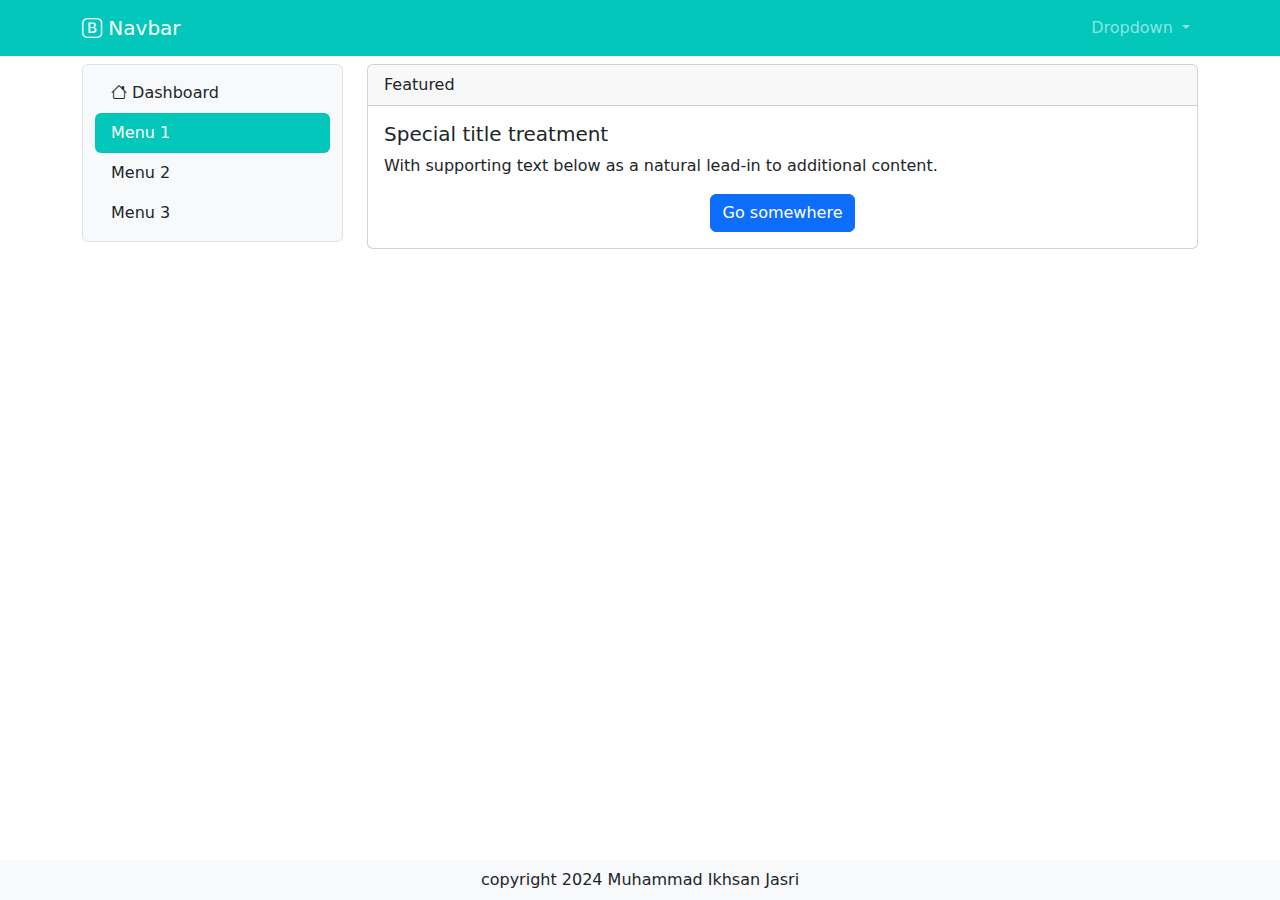
<file: index.html>
<!doctype html>
<html lang="en">

<head>
    <meta charset="utf-8">
    <meta name="viewport" content="width=device-width, initial-scale=1">
    <title>Bootstrap demo</title>
    <link href="https://cdn.jsdelivr.net/npm/bootstrap@5.3.3/dist/css/bootstrap.min.css" rel="stylesheet"
        integrity="sha384-QWTKZyjpPEjISv5WaRU9OFeRpok6YctnYmDr5pNlyT2bRjXh0JMhjY6hW+ALEwIH" crossorigin="anonymous">
    <link rel="stylesheet" href="style.css">
    <link rel="stylesheet" href="https://cdn.jsdelivr.net/npm/bootstrap-icons@1.11.3/font/bootstrap-icons.min.css">
    </head>

<body>
    <!-- Header-->
    <nav class="navbar navbar-expand bg-primary navbar-dark">
        <div class="container-lg">
            <a class="navbar-brand" href="#"> <i class="bi bi-bootstrap"></i> Navbar</a>

            <div class="collapse navbar-collapse justify-content-end" id="navbarSupportedContent">
                <ul class="navbar-nav">


                    <li class="nav-item dropdown">
                        <a class="nav-link dropdown-toggle" href="#" role="button" data-bs-toggle="dropdown"
                            aria-expanded="false">
                            Dropdown
                        </a>
                        <ul class="dropdown-menu dropdown-menu-end mt-2">
                            <li><a class="dropdown-item" href="#" data-bs-toggle="modal" data-bs-target="#exampleModal">
                                    <i class="bi bi-person-square"></i> Profil</a></li>
                            <li><a class="dropdown-item" href="#"> <i class="bi bi-key"></i> Ubah password</a></li>
                            <li><a class="dropdown-item" href="#"> <i class="bi bi-gear"></i> Pengaturan</a></li>
                            <li>
                                <hr class="dropdown-divider">
                            </li>
                            <li><a class="dropdown-item" href="#"> <i class="bi bi-box-arrow-left"></i> logout</a></li>
                        </ul>
                    </li>

                </ul>

            </div>
        </div>
    </nav>
    <!-- End Header-->
    <div class="container-lg">
        <div class="row">
            <!-- Sidebar navigasi-->
            <div class="col-lg-3 ">



                <nav class="navbar navbar-expand-lg bg-body-tertiary rounded mt-2 border">
                    <div class="container-fluid">

                        <button class="navbar-toggler" type="button" data-bs-toggle="offcanvas"
                            data-bs-target="#offcanvasNavbar" aria-controls="offcanvasNavbar"
                            aria-label="Toggle navigation">
                            <span class="navbar-toggler-icon"></span>
                        </button>
                        <div class="offcanvas offcanvas-start" tabindex="-1" id="offcanvasNavbar"
                            aria-labelledby="offcanvasNavbarLabel">
                            <div class="offcanvas-header">
                                <h5 class="offcanvas-title" id="offcanvasNavbarLabel">Offcanvas</h5>
                                <button type="button" class="btn-close" data-bs-dismiss="offcanvas"
                                    aria-label="Close"></button>
                            </div>
                            <div class="offcanvas-body">
                                <ul class="nav nav-pills flex-column flex-grow-1">
                                    <li class="nav-item">
                                        <a class="nav-link link-dark " aria-current="page" href="index.html"> <i
                                                class="bi bi-house"></i> Dashboard</a>
                                    </li>
                                    <li class="nav-item">
                                        <a class="nav-link active" href="#">Menu 1</a>
                                    </li>
                                    <li class="nav-item">
                                        <a class="nav-link link-dark" href="table.html">Menu 2</a>
                                    </li>
                                    <li class="nav-item">
                                        <a class="nav-link link-dark" href="#">Menu 3</a>
                                    </li>
                                </ul>
                            </div>
                        </div>
                    </div>
                </nav>

            </div>
            <!-- End Sidebar navigasi-->

            <!-- Content-->
            <div class="col-lg-9 ">
                <div class="card mt-2">
                    <div class="card-header">
                        Featured
                    </div>
                    <div class="card-body">
                        <h5 class="card-title">Special title treatment</h5>
                        <p class="card-text">With supporting text below as a natural lead-in to additional content.</p>
                        <div class="text-center">
                            <a href="#" class="btn btn-primary">Go somewhere</a>
                        </div>

                    </div>
                </div>

            </div>
            <!-- End Content-->
        </div>

        <!-- footer-->
        <div class="text-center bg-light fixed-bottom py-2">
            copyright 2024 Muhammad Ikhsan Jasri
        </div>
        <!-- End footer-->

        <!-- modal-->
        <!-- Modal -->
        <div class="modal fade modal-xl" id="exampleModal" tabindex="-1" aria-labelledby="exampleModalLabel"
            aria-hidden="true">
            <div class="modal-dialog modal-fullscreen-md-down">
                <div class="modal-content">
                    <div class="modal-header">
                        <h1 class="modal-title fs-5" id="exampleModalLabel">Profil</h1>
                        <button type="button" class="btn-close" data-bs-dismiss="modal" aria-label="Close"></button>
                    </div>
                    <div class="modal-body">
                        <form action="">
                            <div class="mb-3">
                                <label for="exampleFormControlInput1" class="form-label">Email address</label>
                                <input type="email" class="form-control" id="exampleFormControlInput1"
                                    placeholder="name@example.com" value="Muhammadikhsanjasri@gmail.com" disabled>
                            </div>
                            <div class="mb-3">
                                <label for="exampleFormControlInput1" class="form-label">Nama</label>
                                <input type="text" class="form-control" id="exampleFormControlInput1"
                                    placeholder="nama anda">
                            </div>
                            <div class="mb-3">
                                <label for="exampleFormControlTextarea1" class="form-label">Alamat</label>
                                <textarea class="form-control" id="exampleFormControlTextarea1" rows="3"></textarea>
                            </div>
                            <select class="form-select" aria-label="Default select example">
                                <option selected>Hobi</option>
                                <option value="1">Boxing</option>
                                <option value="2">sepak bola</option>
                                <option value="3">lari</option>
                                <option value="4">berenang</option>
                            </select>
                        </form>
                    </div>
                    <div class="modal-footer">
                        <button type="button" class="btn btn-secondary" data-bs-dismiss="modal">Close</button>
                        <button type="button" class="btn btn-primary">Save</button>
                    </div>
                </div>
            </div>
        </div>
        <!--End modal-->

        <script src="https://cdn.jsdelivr.net/npm/bootstrap@5.3.3/dist/js/bootstrap.bundle.min.js"
            integrity="sha384-YvpcrYf0tY3lHB60NNkmXc5s9fDVZLESaAA55NDzOxhy9GkcIdslK1eN7N6jIeHz"
            crossorigin="anonymous"></script>

</html>
</file>
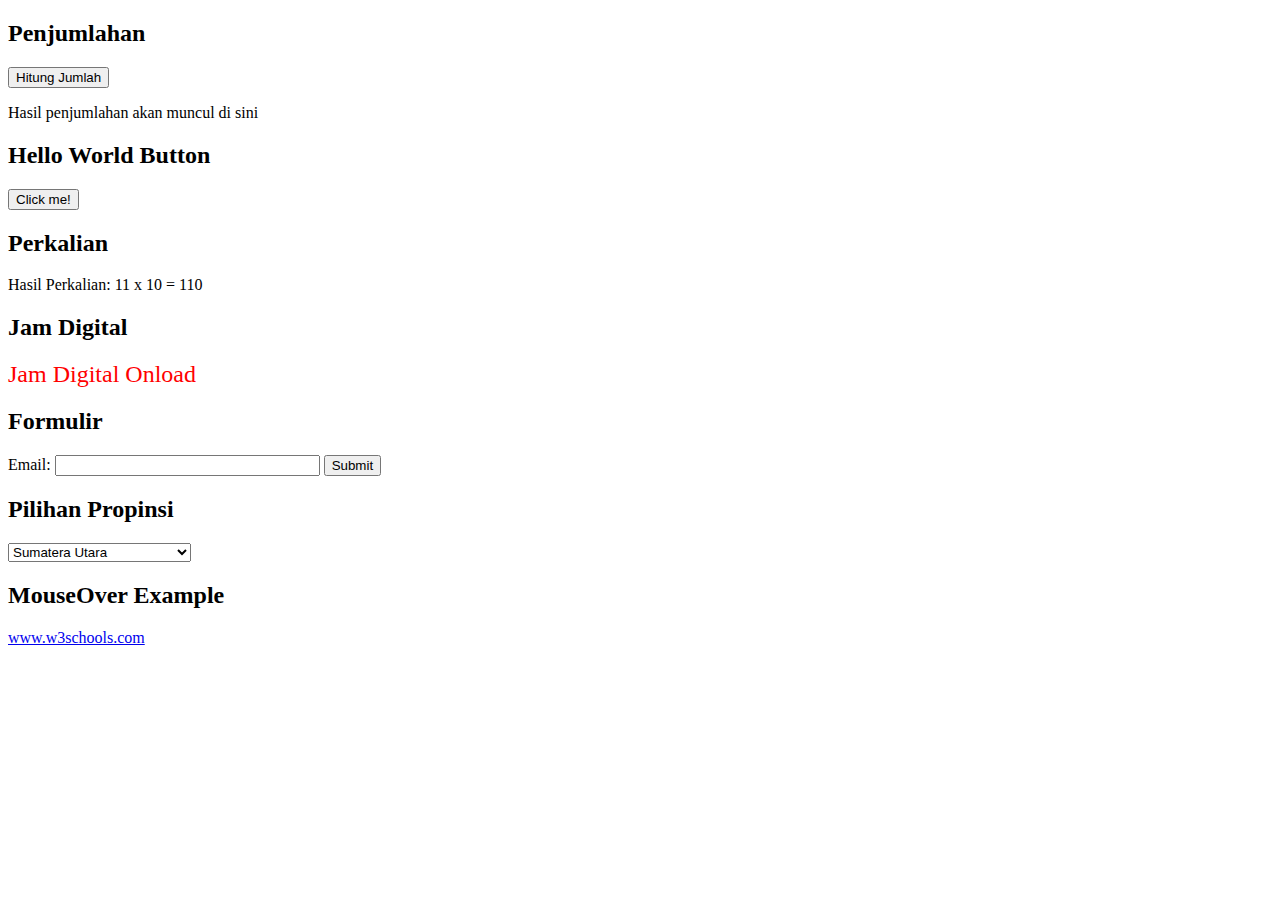
<file: contohjava.html>
<!DOCTYPE html>
<html lang="en">

<head>
    <title>Combined HTML Example</title>
    <script type="text/javascript">
        // Skrip untuk Jam
        var jam = 17;
        if (jam <= 10) {
            alert("Selamat Pagi.");
        } else if (jam > 10 && jam <= 15) {
            alert("Selamat Siang.");
        } else {
            alert("Selamat Sore.");
        }

        // Skrip untuk Penjumlahan
        function sumNumbers() {
            var bil1 = parseFloat(prompt("Bilangan 1", "0"));
            var bil2 = parseFloat(prompt("Bilangan 2", "0"));
            var jml = bil1 + bil2;
            document.getElementById("result").innerText = "Hasil penjumlahan: " + jml;
        }

        // Skrip untuk Hello World
        function displayMessage() {
            alert("Hello World!");
        }

        // Skrip untuk Perkalian
        function multiply(a, b) {
            return a * b;
        }

        // Skrip untuk Validasi Formulir
        function validate_form(form) {
            var email = form.email.value;
            return email.includes("@"); // Sederhana validasi email
        }
    </script>
    <style type="text/css">
        .jam {
            font-size: 24px;
            color: hsl(0, 100%, 50%);
        }
    </style>
</head>

<body onload="document.getElementById('digital_clock').innerText = 'Jam Digital Onload'">
    <!-- Bagian Penjumlahan -->
    <h2>Penjumlahan</h2>
    <button onclick="sumNumbers()">Hitung Jumlah</button>
    <p id="result">Hasil penjumlahan akan muncul di sini</p>

    <!-- Bagian Hello World -->
    <h2>Hello World Button</h2>
    <form>
        <input type="button" value="Click me!" onclick="displayMessage()" />
    </form>

    <!-- Bagian Perkalian -->
    <h2>Perkalian</h2>
    <p>Hasil Perkalian: <span id="multiplication_result">11 x 10 = 110</span></p>

    <!-- Bagian Jam Digital -->
    <h2>Jam Digital</h2>
    <div id="digital_clock" class="jam">Jam Digital</div>

    <!-- Bagian Validasi Formulir -->
    <h2>Formulir</h2>
    <form action="submit.htm" onsubmit="return validate_form(this)" method="post">
        <label for="email">Email:</label>
        <input type="text" name="email" id="email" size="30" />
        <input type="submit" value="Submit" />
    </form>

    <!-- Bagian Pilihan Propinsi -->
    <h2>Pilihan Propinsi</h2>
    <form>
        <select name="propinsi" onChange="alert('Tampil kota pada propinsi ' + this.value);">
            <option value="Sumut">Sumatera Utara</option>
            <option value="NAD">Nanggroe Aceh Darusalam</option>
            <option value="Jabar">Jawa Barat</option>
        </select>
    </form>

    <!-- Bagian MouseOver -->
    <h2>MouseOver Example</h2>
    <a href="http://www.w3schools.com" onmouseover="alert('An onMouseOver event');">
        www.w3schools.com
    </a>
</body>

</html>
</file>
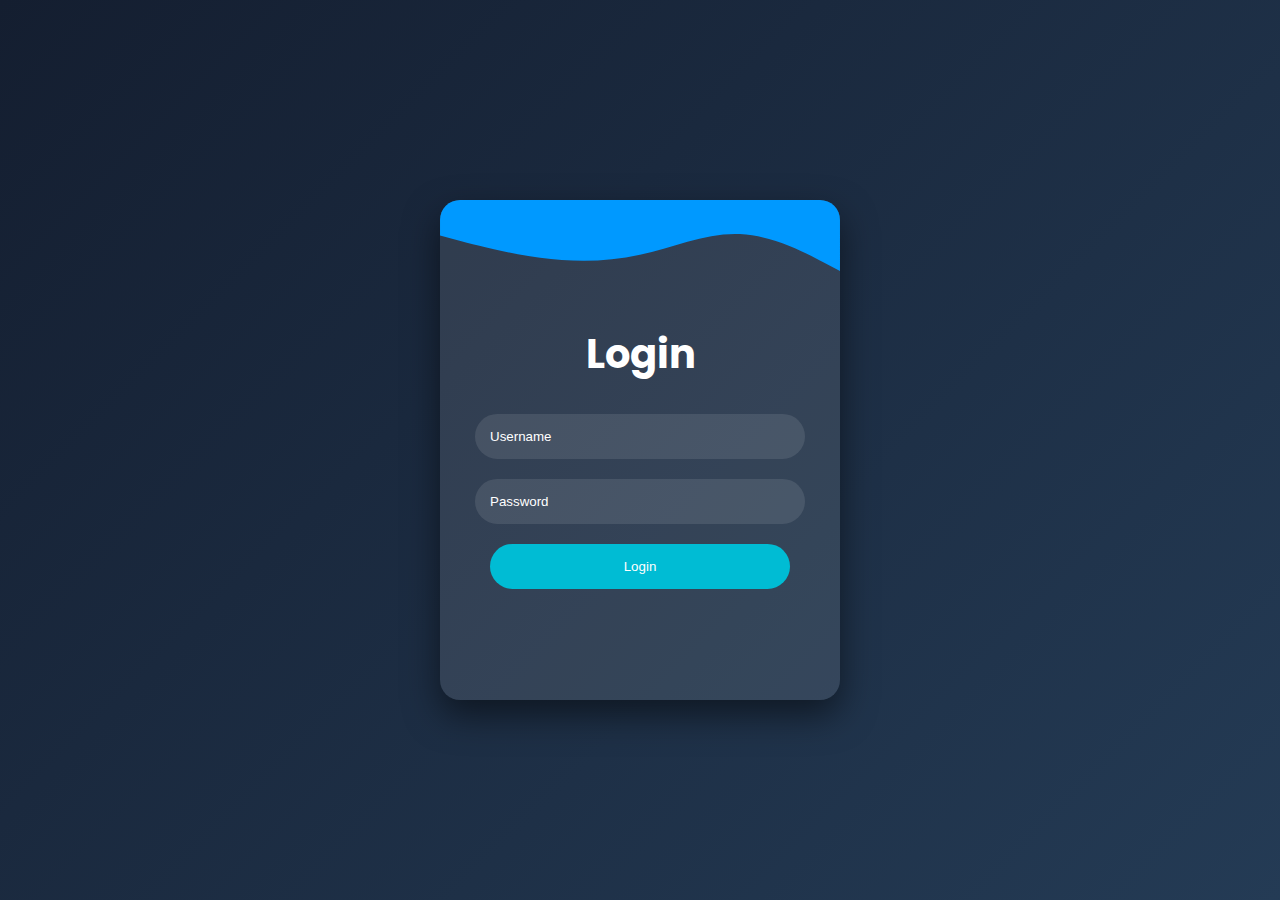
<file: login page.html>
<!DOCTYPE html>
<html lang="en">
<head>
    <meta charset="UTF-8">
    <meta name="viewport" content="width=device-width, initial-scale=1.0">
    <title>Login Page</title>
    <link href="https://fonts.googleapis.com/css2?family=Poppins:wght@300;400;500&display=swap" rel="stylesheet">
    <style>
        body {
            margin: 0;
            padding: 0;
            display: flex;
            justify-content: center;
            align-items: center;
            height: 100vh;
            background-color: #141e30;
            background-image: linear-gradient(135deg, #141e30 0%, #243b55 100%);
            font-family: 'Poppins', sans-serif;
            overflow: hidden;
        }
        .container {
            position: relative;
            width: 400px;
            height: 500px;
            background: rgba(255, 255, 255, 0.1);
            border-radius: 20px;
            overflow: hidden;
            box-shadow: 0 15px 35px rgba(0, 0, 0, 0.5);
        }
        .wave {
            position: absolute;
            bottom: 0;
            left: 0;
            height: 100%;
            width: 100%;
            z-index: 1;
        }
        .wave svg {
            width: 100%;
            height: auto;
            display: block;
        }
        .content {
            position: absolute;
            top: 50%;
            left: 50%;
            transform: translate(-50%, -50%);
            text-align: center;
            z-index: 2;
            color: #fff;
        }
        .content h2 {
            font-size: 2.5rem;
            margin-bottom: 30px;
        }
        .form-group {
            margin-bottom: 20px;
        }
        .form-group input {
            width: 300px;
            padding: 15px;
            border: none;
            border-radius: 30px;
            outline: none;
            background: rgba(255, 255, 255, 0.1);
            color: #fff;
        }
        .form-group input::placeholder {
            color: #fff;
        }
        .form-group input:focus::placeholder {
            color: rgba(255, 255, 255, 0.5);
        }
        .form-group input[type="submit"] {
            background: #00bcd4;
            color: #fff;
            cursor: pointer;
            transition: background 0.3s;
        }
        .form-group input[type="submit"]:hover {
            background: #0097a7;
        }
    </style>
</head>
<body>
    <div class="container">
        <div class="wave">
            <svg xmlns="http://www.w3.org/2000/svg" viewBox="0 0 1440 320"><path fill="#0099ff" fill-opacity="1" d="M0,128L60,144C120,160,240,192,360,208C480,224,600,224,720,197.3C840,171,960,117,1080,122.7C1200,128,1320,192,1380,224L1440,256L1440,0L1380,0C1320,0,1200,0,1080,0C960,0,840,0,720,0C600,0,480,0,360,0C240,0,120,0,60,0L0,0Z"></path></svg>
        </div>
        <div class="content">
            <h2>Login</h2>
            <form id="loginForm">
                <div class="form-group">
                    <input type="text" id="username" name="username" placeholder="Username" required>
                </div>
                <div class="form-group">
                    <input type="password" id="password" name="password" placeholder="Password" required>
                </div>
                <div class="form-group">
                    <input type="submit" value="Login">
                </div>
            </form>
        </div>
    </div>
    <script>
        document.getElementById("loginForm").addEventListener("submit", function (event) {
            event.preventDefault();
            
            var username = document.getElementById("username").value;
            var password = document.getElementById("password").value;

            // Ganti kondisi ini dengan kondisi yang sesuai dengan kebutuhan aplikasi Anda
            if (username === "ikhsan" && password === "udin") {
                alert("Selamat datang, " + username + "!");
                // Redirect ke halaman index.html setelah login berhasil
                window.location.href = "index1.html";
            } else {
                alert("Username atau password salah. Silakan coba lagi.");
            }
        });
    </script>
</body>
</html>
</file>
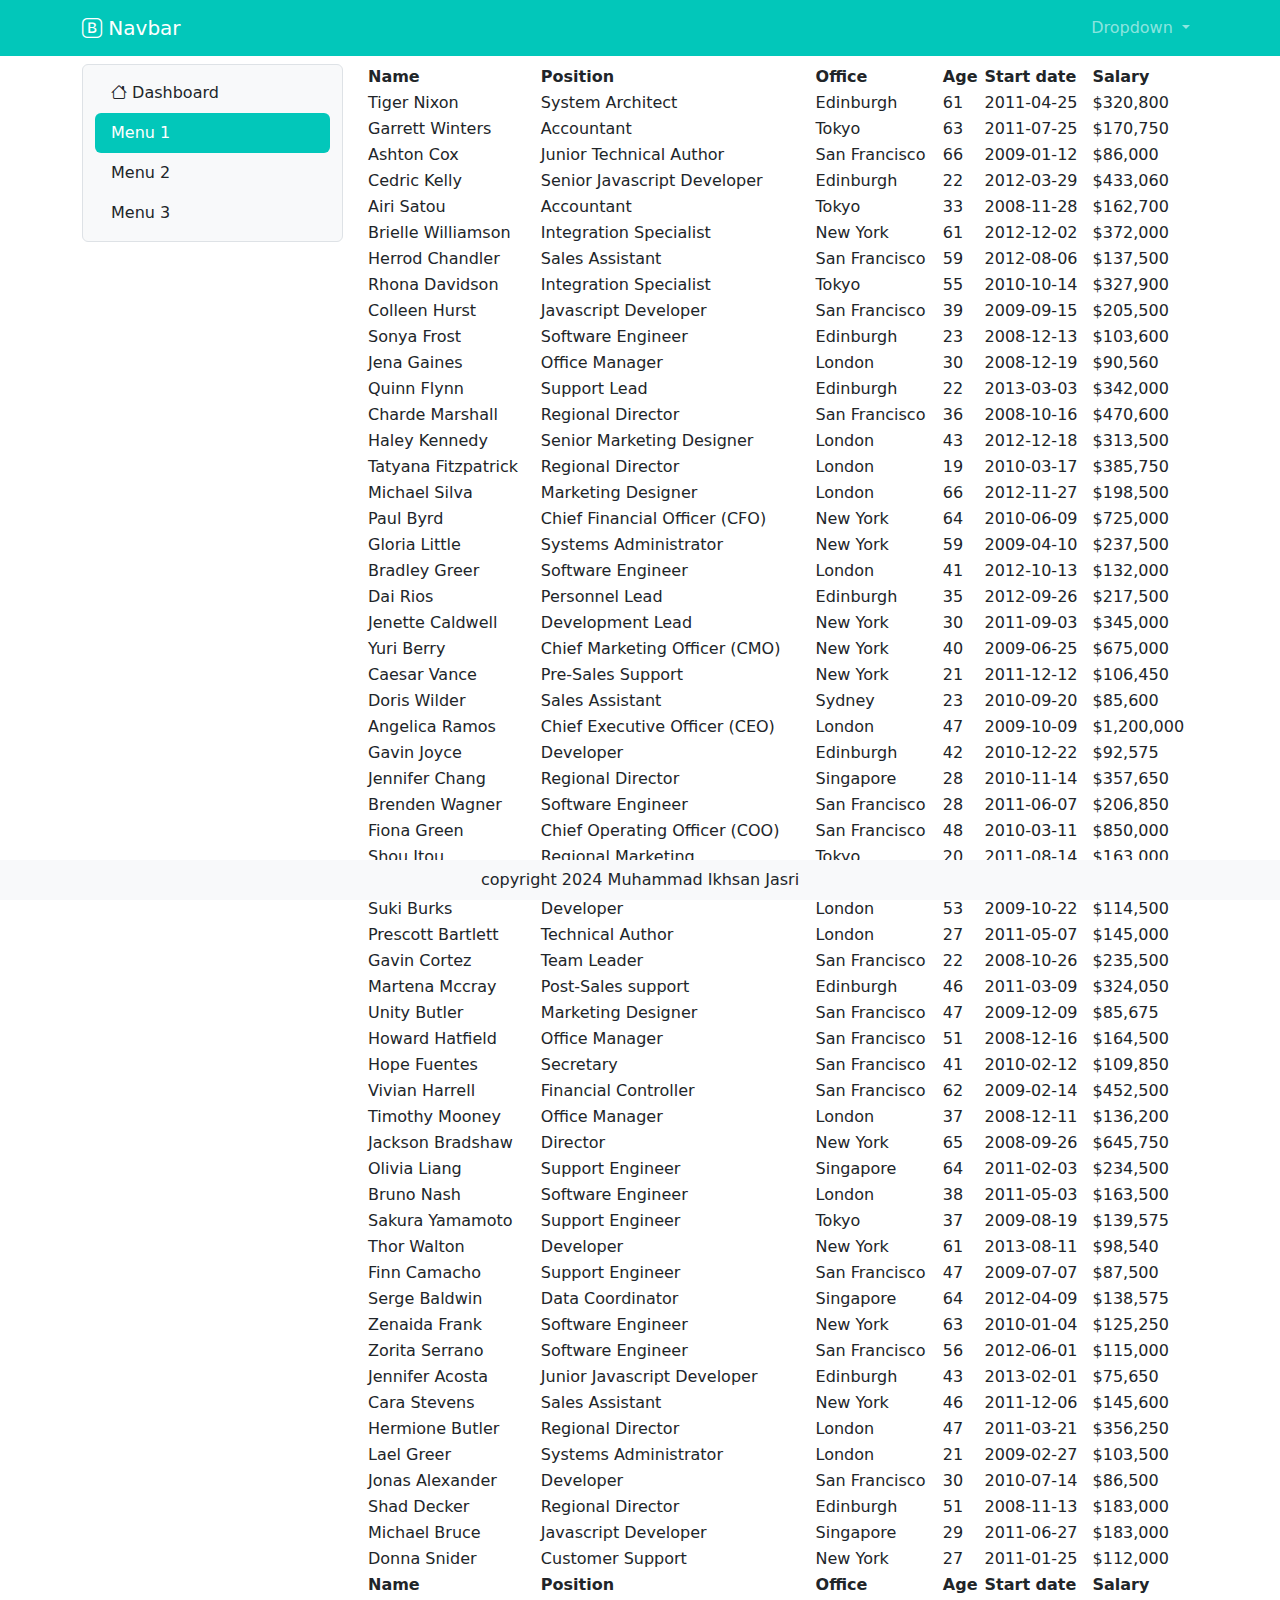
<file: table.html>
<!doctype html>
<html lang="en">

<head>
    <meta charset="utf-8">
    <meta name="viewport" content="width=device-width, initial-scale=1">
    <title>Bootstrap demo</title>
    <link href="https://cdn.jsdelivr.net/npm/bootstrap@5.3.3/dist/css/bootstrap.min.css" rel="stylesheet"
        integrity="sha384-QWTKZyjpPEjISv5WaRU9OFeRpok6YctnYmDr5pNlyT2bRjXh0JMhjY6hW+ALEwIH" crossorigin="anonymous">
    <link rel="stylesheet" href="style.css">
    <link rel="stylesheet" href="https://cdn.jsdelivr.net/npm/bootstrap-icons@1.11.1/font/bootstrap-icons.min.css">
    <link rel="stylesheet" href="https://cdn.datatables.net/1.13.6/css/dataTables.dataTables.css" />
    <script src="https://code.jquery.com/jquery-3.7.0.js"></script>
    <script src="https://cdn.datatables.net/1.13.6/js/jquery.datatables.js"></script>

</head>

<body>
    <!-- Header-->
    <nav class="navbar navbar-expand bg-primary navbar-dark">
        <div class="container-lg">
            <a class="navbar-brand" href="#"> <i class="bi bi-bootstrap"></i> Navbar</a>

            <div class="collapse navbar-collapse justify-content-end" id="navbarSupportedContent">
                <ul class="navbar-nav">


                    <li class="nav-item dropdown">
                        <a class="nav-link dropdown-toggle" href="#" role="button" data-bs-toggle="dropdown"
                            aria-expanded="false">
                            Dropdown
                        </a>
                        <ul class="dropdown-menu dropdown-menu-end mt-2">
                            <li><a class="dropdown-item" href="#" data-bs-toggle="modal" data-bs-target="#exampleModal">
                                    <i class="bi bi-person-square"></i> Profil</a></li>
                            <li><a class="dropdown-item" href="#"> <i class="bi bi-key"></i> Ubah password</a></li>
                            <li><a class="dropdown-item" href="#"> <i class="bi bi-gear"></i> Pengaturan</a></li>
                            <li>
                                <hr class="dropdown-divider">
                            </li>
                            <li><a class="dropdown-item" href="#"> <i class="bi bi-box-arrow-left"></i> logout</a></li>
                        </ul>
                    </li>

                </ul>

            </div>
        </div>
    </nav>
    <!-- End Header-->
    <div class="container-lg">
        <div class="row">
            <!-- Sidebar navigasi-->
            <div class="col-lg-3 ">



                <nav class="navbar navbar-expand-lg bg-body-tertiary rounded mt-2 border">
                    <div class="container-fluid">

                        <button class="navbar-toggler" type="button" data-bs-toggle="offcanvas"
                            data-bs-target="#offcanvasNavbar" aria-controls="offcanvasNavbar"
                            aria-label="Toggle navigation">
                            <span class="navbar-toggler-icon"></span>
                        </button>
                        <div class="offcanvas offcanvas-start" tabindex="-1" id="offcanvasNavbar"
                            aria-labelledby="offcanvasNavbarLabel">
                            <div class="offcanvas-header">
                                <h5 class="offcanvas-title" id="offcanvasNavbarLabel">Offcanvas</h5>
                                <button type="button" class="btn-close" data-bs-dismiss="offcanvas"
                                    aria-label="Close"></button>
                            </div>
                            <div class="offcanvas-body">
                                <ul class="nav nav-pills flex-column flex-grow-1">
                                    <li class="nav-item">
                                        <a class="nav-link link-dark " aria-current="page" href="index.html"> <i
                                                class="bi bi-house"></i> Dashboard</a>
                                    </li>
                                    <li class="nav-item">
                                        <a class="nav-link active" href="#">Menu 1</a>
                                    </li>
                                    <li class="nav-item">
                                        <a class="nav-link link-dark" href="#">Menu 2</a>
                                    </li>
                                    <li class="nav-item">
                                        <a class="nav-link link-dark" href="#">Menu 3</a>
                                    </li>
                                </ul>
                            </div>
                        </div>
                    </div>
                </nav>

            </div>
            <!-- End Sidebar navigasi-->

            <!-- Content-->
            <div class="col-lg-9 mb-5 mt-2">
            <table id="example" class="display " style="width:100%">
                <thead>
                    <tr>
                        <th>Name</th>
                        <th>Position</th>
                        <th>Office</th>
                        <th>Age</th>
                        <th>Start date</th>
                        <th>Salary</th>
                    </tr>
                </thead>
                <tbody>
                    <tr>
                        <td>Tiger Nixon</td>
                        <td>System Architect</td>
                        <td>Edinburgh</td>
                        <td>61</td>
                        <td>2011-04-25</td>
                        <td>$320,800</td>
                    </tr>
                    <tr>
                        <td>Garrett Winters</td>
                        <td>Accountant</td>
                        <td>Tokyo</td>
                        <td>63</td>
                        <td>2011-07-25</td>
                        <td>$170,750</td>
                    </tr>
                    <tr>
                        <td>Ashton Cox</td>
                        <td>Junior Technical Author</td>
                        <td>San Francisco</td>
                        <td>66</td>
                        <td>2009-01-12</td>
                        <td>$86,000</td>
                    </tr>
                    <tr>
                        <td>Cedric Kelly</td>
                        <td>Senior Javascript Developer</td>
                        <td>Edinburgh</td>
                        <td>22</td>
                        <td>2012-03-29</td>
                        <td>$433,060</td>
                    </tr>
                    <tr>
                        <td>Airi Satou</td>
                        <td>Accountant</td>
                        <td>Tokyo</td>
                        <td>33</td>
                        <td>2008-11-28</td>
                        <td>$162,700</td>
                    </tr>
                    <tr>
                        <td>Brielle Williamson</td>
                        <td>Integration Specialist</td>
                        <td>New York</td>
                        <td>61</td>
                        <td>2012-12-02</td>
                        <td>$372,000</td>
                    </tr>
                    <tr>
                        <td>Herrod Chandler</td>
                        <td>Sales Assistant</td>
                        <td>San Francisco</td>
                        <td>59</td>
                        <td>2012-08-06</td>
                        <td>$137,500</td>
                    </tr>
                    <tr>
                        <td>Rhona Davidson</td>
                        <td>Integration Specialist</td>
                        <td>Tokyo</td>
                        <td>55</td>
                        <td>2010-10-14</td>
                        <td>$327,900</td>
                    </tr>
                    <tr>
                        <td>Colleen Hurst</td>
                        <td>Javascript Developer</td>
                        <td>San Francisco</td>
                        <td>39</td>
                        <td>2009-09-15</td>
                        <td>$205,500</td>
                    </tr>
                    <tr>
                        <td>Sonya Frost</td>
                        <td>Software Engineer</td>
                        <td>Edinburgh</td>
                        <td>23</td>
                        <td>2008-12-13</td>
                        <td>$103,600</td>
                    </tr>
                    <tr>
                        <td>Jena Gaines</td>
                        <td>Office Manager</td>
                        <td>London</td>
                        <td>30</td>
                        <td>2008-12-19</td>
                        <td>$90,560</td>
                    </tr>
                    <tr>
                        <td>Quinn Flynn</td>
                        <td>Support Lead</td>
                        <td>Edinburgh</td>
                        <td>22</td>
                        <td>2013-03-03</td>
                        <td>$342,000</td>
                    </tr>
                    <tr>
                        <td>Charde Marshall</td>
                        <td>Regional Director</td>
                        <td>San Francisco</td>
                        <td>36</td>
                        <td>2008-10-16</td>
                        <td>$470,600</td>
                    </tr>
                    <tr>
                        <td>Haley Kennedy</td>
                        <td>Senior Marketing Designer</td>
                        <td>London</td>
                        <td>43</td>
                        <td>2012-12-18</td>
                        <td>$313,500</td>
                    </tr>
                    <tr>
                        <td>Tatyana Fitzpatrick</td>
                        <td>Regional Director</td>
                        <td>London</td>
                        <td>19</td>
                        <td>2010-03-17</td>
                        <td>$385,750</td>
                    </tr>
                    <tr>
                        <td>Michael Silva</td>
                        <td>Marketing Designer</td>
                        <td>London</td>
                        <td>66</td>
                        <td>2012-11-27</td>
                        <td>$198,500</td>
                    </tr>
                    <tr>
                        <td>Paul Byrd</td>
                        <td>Chief Financial Officer (CFO)</td>
                        <td>New York</td>
                        <td>64</td>
                        <td>2010-06-09</td>
                        <td>$725,000</td>
                    </tr>
                    <tr>
                        <td>Gloria Little</td>
                        <td>Systems Administrator</td>
                        <td>New York</td>
                        <td>59</td>
                        <td>2009-04-10</td>
                        <td>$237,500</td>
                    </tr>
                    <tr>
                        <td>Bradley Greer</td>
                        <td>Software Engineer</td>
                        <td>London</td>
                        <td>41</td>
                        <td>2012-10-13</td>
                        <td>$132,000</td>
                    </tr>
                    <tr>
                        <td>Dai Rios</td>
                        <td>Personnel Lead</td>
                        <td>Edinburgh</td>
                        <td>35</td>
                        <td>2012-09-26</td>
                        <td>$217,500</td>
                    </tr>
                    <tr>
                        <td>Jenette Caldwell</td>
                        <td>Development Lead</td>
                        <td>New York</td>
                        <td>30</td>
                        <td>2011-09-03</td>
                        <td>$345,000</td>
                    </tr>
                    <tr>
                        <td>Yuri Berry</td>
                        <td>Chief Marketing Officer (CMO)</td>
                        <td>New York</td>
                        <td>40</td>
                        <td>2009-06-25</td>
                        <td>$675,000</td>
                    </tr>
                    <tr>
                        <td>Caesar Vance</td>
                        <td>Pre-Sales Support</td>
                        <td>New York</td>
                        <td>21</td>
                        <td>2011-12-12</td>
                        <td>$106,450</td>
                    </tr>
                    <tr>
                        <td>Doris Wilder</td>
                        <td>Sales Assistant</td>
                        <td>Sydney</td>
                        <td>23</td>
                        <td>2010-09-20</td>
                        <td>$85,600</td>
                    </tr>
                    <tr>
                        <td>Angelica Ramos</td>
                        <td>Chief Executive Officer (CEO)</td>
                        <td>London</td>
                        <td>47</td>
                        <td>2009-10-09</td>
                        <td>$1,200,000</td>
                    </tr>
                    <tr>
                        <td>Gavin Joyce</td>
                        <td>Developer</td>
                        <td>Edinburgh</td>
                        <td>42</td>
                        <td>2010-12-22</td>
                        <td>$92,575</td>
                    </tr>
                    <tr>
                        <td>Jennifer Chang</td>
                        <td>Regional Director</td>
                        <td>Singapore</td>
                        <td>28</td>
                        <td>2010-11-14</td>
                        <td>$357,650</td>
                    </tr>
                    <tr>
                        <td>Brenden Wagner</td>
                        <td>Software Engineer</td>
                        <td>San Francisco</td>
                        <td>28</td>
                        <td>2011-06-07</td>
                        <td>$206,850</td>
                    </tr>
                    <tr>
                        <td>Fiona Green</td>
                        <td>Chief Operating Officer (COO)</td>
                        <td>San Francisco</td>
                        <td>48</td>
                        <td>2010-03-11</td>
                        <td>$850,000</td>
                    </tr>
                    <tr>
                        <td>Shou Itou</td>
                        <td>Regional Marketing</td>
                        <td>Tokyo</td>
                        <td>20</td>
                        <td>2011-08-14</td>
                        <td>$163,000</td>
                    </tr>
                    <tr>
                        <td>Michelle House</td>
                        <td>Integration Specialist</td>
                        <td>Sydney</td>
                        <td>37</td>
                        <td>2011-06-02</td>
                        <td>$95,400</td>
                    </tr>
                    <tr>
                        <td>Suki Burks</td>
                        <td>Developer</td>
                        <td>London</td>
                        <td>53</td>
                        <td>2009-10-22</td>
                        <td>$114,500</td>
                    </tr>
                    <tr>
                        <td>Prescott Bartlett</td>
                        <td>Technical Author</td>
                        <td>London</td>
                        <td>27</td>
                        <td>2011-05-07</td>
                        <td>$145,000</td>
                    </tr>
                    <tr>
                        <td>Gavin Cortez</td>
                        <td>Team Leader</td>
                        <td>San Francisco</td>
                        <td>22</td>
                        <td>2008-10-26</td>
                        <td>$235,500</td>
                    </tr>
                    <tr>
                        <td>Martena Mccray</td>
                        <td>Post-Sales support</td>
                        <td>Edinburgh</td>
                        <td>46</td>
                        <td>2011-03-09</td>
                        <td>$324,050</td>
                    </tr>
                    <tr>
                        <td>Unity Butler</td>
                        <td>Marketing Designer</td>
                        <td>San Francisco</td>
                        <td>47</td>
                        <td>2009-12-09</td>
                        <td>$85,675</td>
                    </tr>
                    <tr>
                        <td>Howard Hatfield</td>
                        <td>Office Manager</td>
                        <td>San Francisco</td>
                        <td>51</td>
                        <td>2008-12-16</td>
                        <td>$164,500</td>
                    </tr>
                    <tr>
                        <td>Hope Fuentes</td>
                        <td>Secretary</td>
                        <td>San Francisco</td>
                        <td>41</td>
                        <td>2010-02-12</td>
                        <td>$109,850</td>
                    </tr>
                    <tr>
                        <td>Vivian Harrell</td>
                        <td>Financial Controller</td>
                        <td>San Francisco</td>
                        <td>62</td>
                        <td>2009-02-14</td>
                        <td>$452,500</td>
                    </tr>
                    <tr>
                        <td>Timothy Mooney</td>
                        <td>Office Manager</td>
                        <td>London</td>
                        <td>37</td>
                        <td>2008-12-11</td>
                        <td>$136,200</td>
                    </tr>
                    <tr>
                        <td>Jackson Bradshaw</td>
                        <td>Director</td>
                        <td>New York</td>
                        <td>65</td>
                        <td>2008-09-26</td>
                        <td>$645,750</td>
                    </tr>
                    <tr>
                        <td>Olivia Liang</td>
                        <td>Support Engineer</td>
                        <td>Singapore</td>
                        <td>64</td>
                        <td>2011-02-03</td>
                        <td>$234,500</td>
                    </tr>
                    <tr>
                        <td>Bruno Nash</td>
                        <td>Software Engineer</td>
                        <td>London</td>
                        <td>38</td>
                        <td>2011-05-03</td>
                        <td>$163,500</td>
                    </tr>
                    <tr>
                        <td>Sakura Yamamoto</td>
                        <td>Support Engineer</td>
                        <td>Tokyo</td>
                        <td>37</td>
                        <td>2009-08-19</td>
                        <td>$139,575</td>
                    </tr>
                    <tr>
                        <td>Thor Walton</td>
                        <td>Developer</td>
                        <td>New York</td>
                        <td>61</td>
                        <td>2013-08-11</td>
                        <td>$98,540</td>
                    </tr>
                    <tr>
                        <td>Finn Camacho</td>
                        <td>Support Engineer</td>
                        <td>San Francisco</td>
                        <td>47</td>
                        <td>2009-07-07</td>
                        <td>$87,500</td>
                    </tr>
                    <tr>
                        <td>Serge Baldwin</td>
                        <td>Data Coordinator</td>
                        <td>Singapore</td>
                        <td>64</td>
                        <td>2012-04-09</td>
                        <td>$138,575</td>
                    </tr>
                    <tr>
                        <td>Zenaida Frank</td>
                        <td>Software Engineer</td>
                        <td>New York</td>
                        <td>63</td>
                        <td>2010-01-04</td>
                        <td>$125,250</td>
                    </tr>
                    <tr>
                        <td>Zorita Serrano</td>
                        <td>Software Engineer</td>
                        <td>San Francisco</td>
                        <td>56</td>
                        <td>2012-06-01</td>
                        <td>$115,000</td>
                    </tr>
                    <tr>
                        <td>Jennifer Acosta</td>
                        <td>Junior Javascript Developer</td>
                        <td>Edinburgh</td>
                        <td>43</td>
                        <td>2013-02-01</td>
                        <td>$75,650</td>
                    </tr>
                    <tr>
                        <td>Cara Stevens</td>
                        <td>Sales Assistant</td>
                        <td>New York</td>
                        <td>46</td>
                        <td>2011-12-06</td>
                        <td>$145,600</td>
                    </tr>
                    <tr>
                        <td>Hermione Butler</td>
                        <td>Regional Director</td>
                        <td>London</td>
                        <td>47</td>
                        <td>2011-03-21</td>
                        <td>$356,250</td>
                    </tr>
                    <tr>
                        <td>Lael Greer</td>
                        <td>Systems Administrator</td>
                        <td>London</td>
                        <td>21</td>
                        <td>2009-02-27</td>
                        <td>$103,500</td>
                    </tr>
                    <tr>
                        <td>Jonas Alexander</td>
                        <td>Developer</td>
                        <td>San Francisco</td>
                        <td>30</td>
                        <td>2010-07-14</td>
                        <td>$86,500</td>
                    </tr>
                    <tr>
                        <td>Shad Decker</td>
                        <td>Regional Director</td>
                        <td>Edinburgh</td>
                        <td>51</td>
                        <td>2008-11-13</td>
                        <td>$183,000</td>
                    </tr>
                    <tr>
                        <td>Michael Bruce</td>
                        <td>Javascript Developer</td>
                        <td>Singapore</td>
                        <td>29</td>
                        <td>2011-06-27</td>
                        <td>$183,000</td>
                    </tr>
                    <tr>
                        <td>Donna Snider</td>
                        <td>Customer Support</td>
                        <td>New York</td>
                        <td>27</td>
                        <td>2011-01-25</td>
                        <td>$112,000</td>
                    </tr>
                </tbody>
                <tfoot>
                    <tr>
                        <th>Name</th>
                        <th>Position</th>
                        <th>Office</th>
                        <th>Age</th>
                        <th>Start date</th>
                        <th>Salary</th>
                    </tr>
                </tfoot>
            </table>
            </div>
            <!-- End Content-->
        </div>

        <!-- footer-->
        <div class="text-center bg-light fixed-bottom py-2">
            copyright 2024 Muhammad Ikhsan Jasri
        </div>
        <!-- End footer-->

        <!-- modal-->
        <!-- Modal -->
        <div class="modal fade modal-xl" id="exampleModal" tabindex="-1" aria-labelledby="exampleModalLabel"
            aria-hidden="true">
            <div class="modal-dialog modal-fullscreen-md-down">
                <div class="modal-content">
                    <div class="modal-header">
                        <h1 class="modal-title fs-5" id="exampleModalLabel">Profil</h1>
                        <button type="button" class="btn-close" data-bs-dismiss="modal" aria-label="Close"></button>
                    </div>
                    <div class="modal-body">
                        <form action="">
                            <div class="mb-3">
                                <label for="exampleFormControlInput1" class="form-label">Email address</label>
                                <input type="email" class="form-control" id="exampleFormControlInput1"
                                    placeholder="name@example.com" value="Muhammadikhsanjasri@gmail.com" disabled>
                            </div>
                            <div class="mb-3">
                                <label for="exampleFormControlInput1" class="form-label">Nama</label>
                                <input type="text" class="form-control" id="exampleFormControlInput1"
                                    placeholder="nama anda">
                            </div>
                            <div class="mb-3">
                                <label for="exampleFormControlTextarea1" class="form-label">Alamat</label>
                                <textarea class="form-control" id="exampleFormControlTextarea1" rows="3"></textarea>
                            </div>
                            <select class="form-select" aria-label="Default select example">
                                <option selected>Hobi</option>
                                <option value="1">Boxing</option>
                                <option value="2">sepak bola</option>
                                <option value="3">lari</option>
                                <option value="4">berenang</option>
                            </select>
                        </form>
                    </div>
                    <div class="modal-footer">
                        <button type="button" class="btn btn-secondary" data-bs-dismiss="modal">Close</button>
                        <button type="button" class="btn btn-primary">Save</button>
                    </div>
                </div>
            </div>
        </div>
        <!--End modal-->

        <script src="https://cdn.jsdelivr.net/npm/bootstrap@5.3.3/dist/js/bootstrap.bundle.min.js"
            integrity="sha384-YvpcrYf0tY3lHB60NNkmXc5s9fDVZLESaAA55NDzOxhy9GkcIdslK1eN7N6jIeHz"
            crossorigin="anonymous"></script>
            <script>
                $(document).ready(function(){
                    $('#example').datatable();
                });
            </script>
</body>
</body>

</html>
</file>
<file: style.css>
:root{
    --custom-background-color: #02c7ba;
}
.bg-primary{
    background-color: var(--custom-background-color) !important;
}

.nav-link.active {
    background-color: var(--custom-background-color)!important;
}

.dropdown-item:active{
    background-color: var(--custom-background-color)!important;
}
</file>
